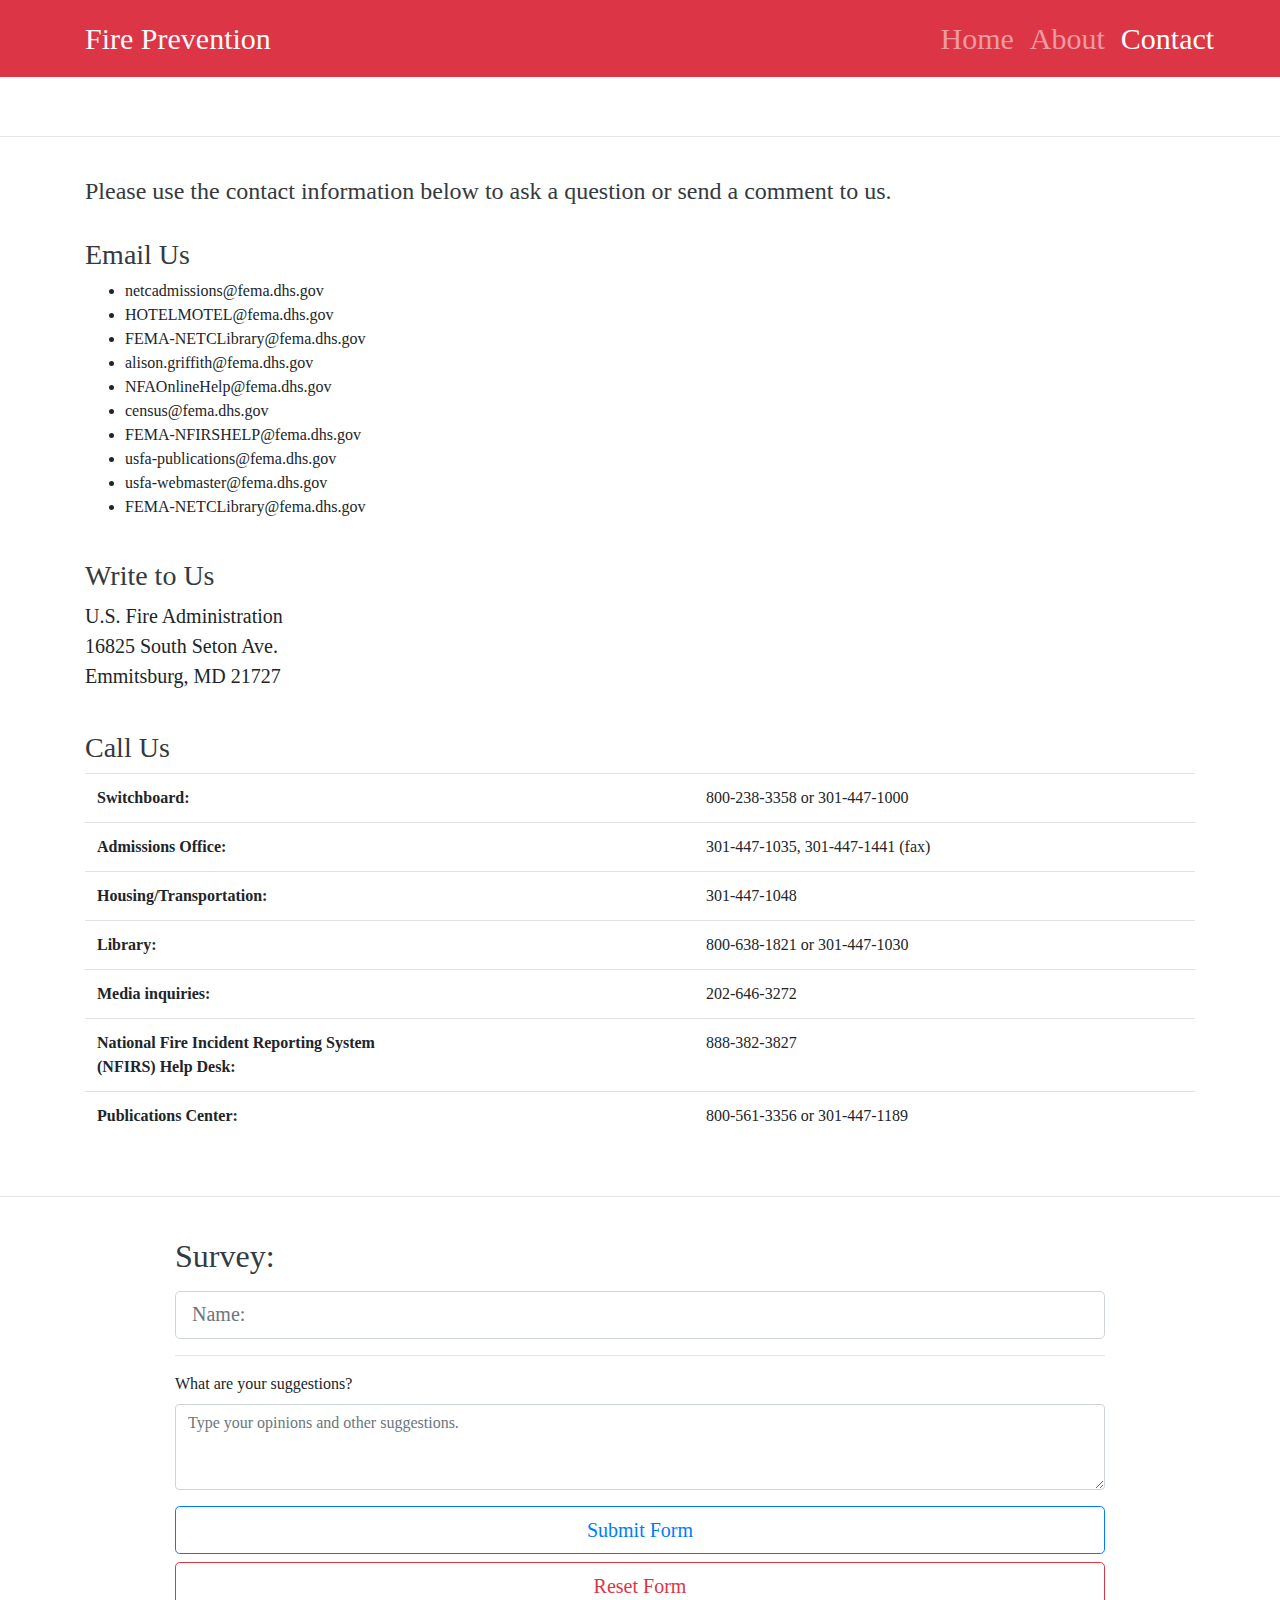
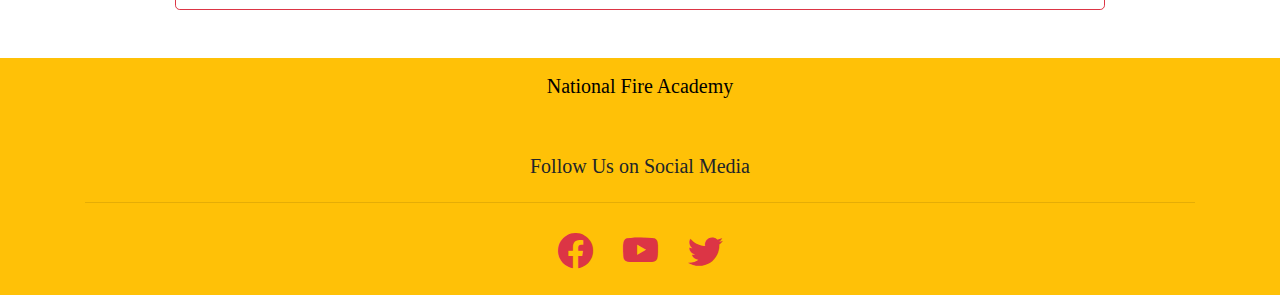
<file: Project-Contact.html>
<!DOCTYPE html>
<html>
<head>
	<title>Fire Prevention</title>

	<!--Bootstrap-->
	<link rel="stylesheet" href="https://cdn.jsdelivr.net/npm/bootstrap@4.6.2/dist/css/bootstrap.min.css">
	<link href="https://cdn.jsdelivr.net/npm/bootstrap-icons@1.4.1/font/bootstrap-icons.css" rel="stylesheet">

	<!--JS-->
	<script src="https://cdn.jsdelivr.net/npm/jquery@3.5.1/dist/jquery.slim.min.js"></script>
	<script src="https://cdn.jsdelivr.net/npm/bootstrap@4.6.2/dist/js/bootstrap.bundle.min.js"></script>

	<!--CSS-->
	<link rel="stylesheet" type="text/css" href="Project.css">
	<meta name="viewport" content="width=device-width, initial-scale=1">
</head>

<body>
	<!--Responsive Navigation-->
	<nav class="navbar fixed-top navbar-expand-lg navbar-dark bg-danger">
	<div class="container">
		<a class="logo navbar-brand text-light" href="#">Fire Prevention</a>

		<button class="navbar-toggler collapsed" type="button" data-toggle="collapse" data-target="#navbarSupportedContent" aria-controls="navbarSupportedContent" aria-expanded="false" aria-label="Toggle navigation">
			<span class="navbar-toggler-icon"></span>
		</button>

		<div class="collapse navbar-collapse col-xl-3" id="navbarSupportedContent">
			<ul class="navbar-nav mr-auto">
				<li class="nav-item">
					<a class="nav-link" href="index.html">Home</a>
				</li>
				<li class="nav-item">
					<a class="nav-link" href="Project-About.html">About</a>
				</li>
				<li class="nav-item active">
					<a class="nav-link" href="Project-Contact.html">Contact</a>
				</li>
			</ul>
		</div>
	</nav>
	</div><br><br><br><br><br><hr><br>

	<!--Information-->
	<div class="container fluid">
		<h4 class="text-dark">
		Please use the contact information below to ask a question or send a comment to us.
		</h4><br>

		<h3 class="text-dark">
		Email Us
		</h3>
			<ul>
				<li>netcadmissions@fema.dhs.gov</li>
				<li>HOTELMOTEL@fema.dhs.gov</li>
				<li>FEMA-NETCLibrary@fema.dhs.gov</li>
				<li>alison.griffith@fema.dhs.gov</li>
				<li>NFAOnlineHelp@fema.dhs.gov</li>
				<li>census@fema.dhs.gov</li>
				<li>FEMA-NFIRSHELP@fema.dhs.gov</li>
				<li>usfa-publications@fema.dhs.gov</li>
				<li>usfa-webmaster@fema.dhs.gov</li>
				<li>FEMA-NETCLibrary@fema.dhs.gov</li>
			</ul><br>

		<h3 class="text-dark">
		Write to Us
		</h3>
			<p>U.S. Fire Administration<br>
			16825 South Seton Ave.<br>
			Emmitsburg, MD 21727</p><br>

		<h3 class="text-dark">
		Call Us
		</h3>
			<table class="table table-hover">
				<tr>
					<th>Switchboard:</th>
					<td>800-238-3358 or 301-447-1000</td>
				</tr>

				<tr>
					<th>Admissions Office:</th>
					<td>301-447-1035, 301-447-1441 (fax)</td>
				</tr>
				
				<tr>
					<th>Housing/Transportation:</th>
					<td>301-447-1048</td>
				</tr>
				
				<tr>
					<th>Library:</th>
					<td>800-638-1821 or 301-447-1030</td>
				</tr>
				
				<tr>
					<th>Media inquiries:</th>
					<td>202-646-3272</td>
				</tr>
				
				<tr>
					<th>National Fire Incident Reporting System<br>(NFIRS) Help Desk:</th>
					<td>888-382-3827</td>
				</tr>
				
				<tr>
					<th>Publications Center:</th>
					<td>800-561-3356 or 301-447-1189</td>
				</tr>
			</table>
	</div><br><hr><br>

	<!--Survey-->
	<h2 class="container col-xl-9 text-dark">Survey:</h2>
	<form class="container col-xl-9">
		<div class="form-group"></div>
			<input class="form-control form-control-lg" type="text" placeholder="Name:">
		</div><hr>

		<div class="form-group">
    		<label for="Opinionbox">What are your suggestions?</label>
    		<textarea class="form-control" id="Opinionbox" rows="3" placeholder="Type your opinions and other suggestions."></textarea>
  		</div>

		<button type="submit" class="btn btn-outline-primary btn-lg btn-block">Submit Form</button>
		<button type="reset" class="btn btn-outline-danger btn-lg btn-block">Reset Form</button>
	</form><br><br>

	<!--Footer-->
	<footer class="bg-warning py-3">
	<div class="container">
		<h5 class="text-center"><a href="https://www.usfa.fema.gov/nfa/">National Fire Academy</a></h5>
		<br><br>

		<h5 class="text-center">Follow Us on Social Media</h5>
		<hr class="my-4">
		
		<div class="d-flex justify-content-center">
			<a href="https://www.facebook.com/usfire">
        		<i class="bi bi-facebook text-danger col-sm-2"></i>
      		</a>
			<a href="https://youtube.com/@usfire">
        		<i class="bi bi-youtube text-danger col-sm-2"></i>
      		</a>
      		<a href="https://twitter.com/usfire">
        		<i class="bi bi-twitter text-danger col-sm-2"></i>
      		</a>
    	</div>
  	</div>
	</footer>
</body>
</html>
</file>
<file: Project.css>
body {
	font-family: Consolas;
	background: #FFF;
}

nav .logo, nav a {
	font-size: 30px;
}

p {
	font-size: 20px;
}

td img {
	width: 150px;
	height: 150px;
}

h5 a {
	color: black;
}

h5 a:hover {
	color: red;
	text-decoration: none;
}

i {
	font-size: 35px;
}
</file>
